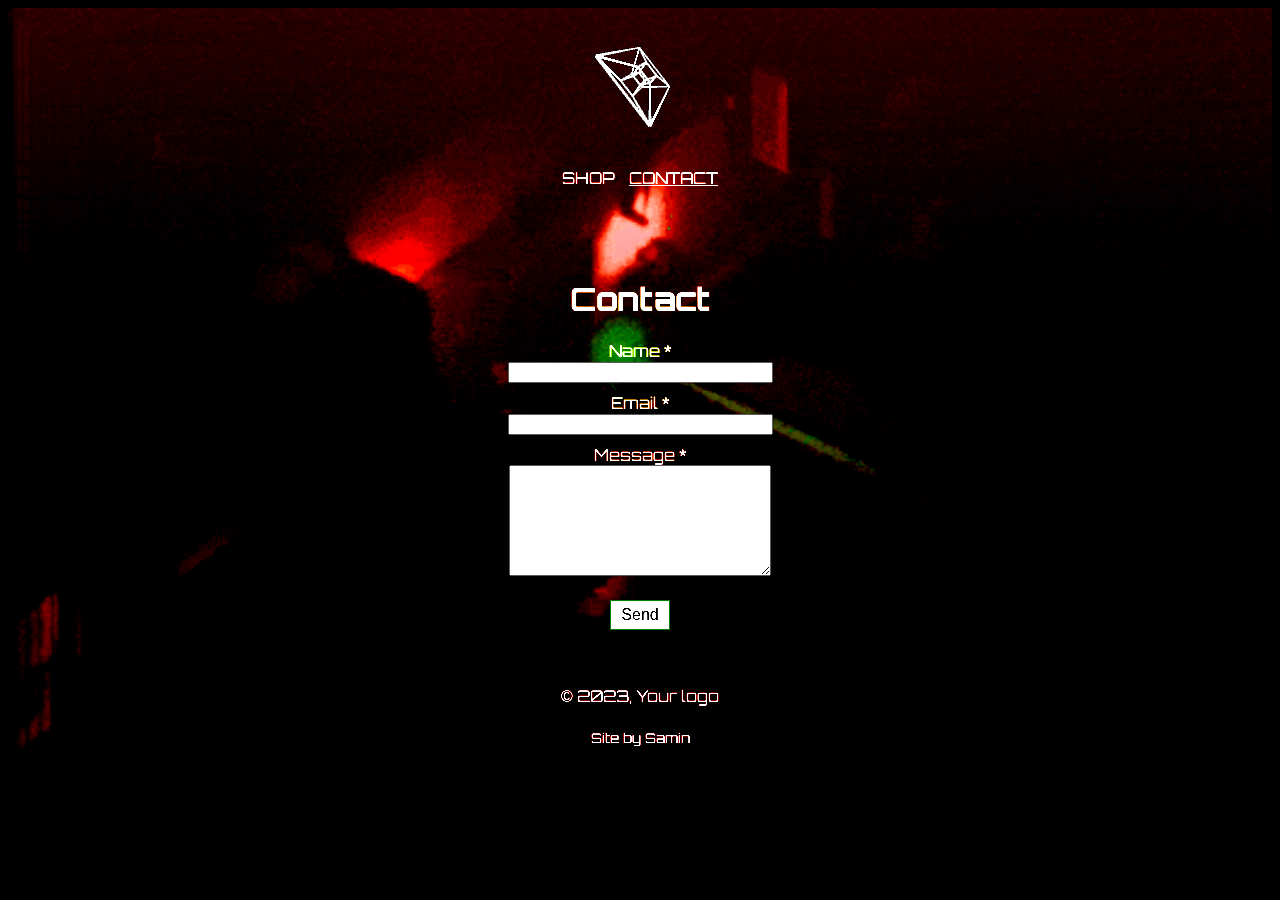
<file: contact.html>
<!DOCTYPE html>
<html lang="en">
  <head>
    <meta charset="UTF-8" />
    <meta http-equiv="X-UA-Compatible" content="IE=edge" />
    <meta name="viewport" content="width=device-width, initial-scale=1.0" />
    <title>Merch-store</title>
    <link rel="stylesheet" href="style.css" />
    <link rel="preconnect" href="https://fonts.googleapis.com" />
    <link rel="preconnect" href="https://fonts.gstatic.com" crossorigin />
    <link
      href="https://fonts.googleapis.com/css2?family=Orbitron:wght@400;500;600;700;800;900&display=swap"
      rel="stylesheet"
    />
  </head>
  <body>
    <div class="head-main">
      <a href="main.html"
        ><img class="logo" src="media/logo.gif" alt="logo"
      /></a>
      <div class="menu">
        <a href="main.html">SHOP</a>
        <a href="contact.html" class="active">CONTACT</a>
      </div>
      <div>
        <h1 class="products">Contact</h1>

        <div class="contact-form">
          <form id="contact_form" action="#">
            <div class="row">
              <label for="name">Name *</label><br />
              <input
                id="name"
                class="input"
                name="name"
                type="text"
                value=""
                size="30"
                required
              /><br />
            </div>
            <div class="row">
              <label for="email">Email *</label><br />
              <input
                id="email"
                class="input"
                name="email"
                type="email"
                value=""
                size="30"
                required
              /><br />
            </div>
            <div class="row">
              <label for="message">Message *</label><br />
              <textarea
                id="message"
                class="input"
                name="message"
                rows="7"
                cols="30"
                required
              ></textarea
              ><br />
            </div>
            <div class="button">
              <button>Send</button>
            </div>
          </form>
        </div>

        <div class="license">
          <p>© 2023, Your logo</p>
        </div>
        <footer class="credits">
          <a href="https://github.com/samxn"><small>Site by Samin</small></a>
        </footer>
      </div>
    </div>

    <script>
      window.onload = function () {
        window.setTimeout(fadeIn, 700); //.7 seconds
      };

      function fadeIn() {
        document.getElementById("items").style.opacity = "1";
      }
    </script>
  </body>
</html>
</file>
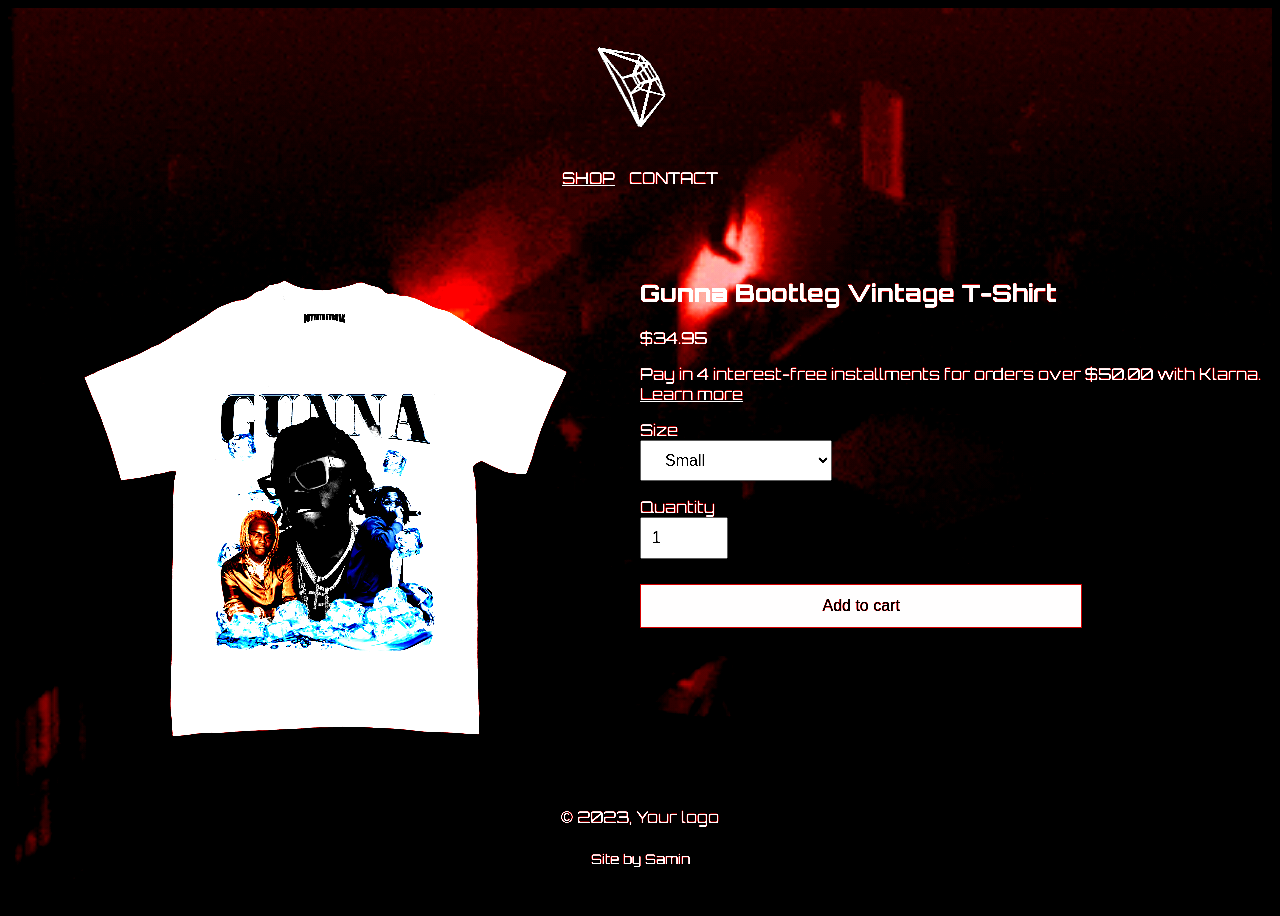
<file: item1.html>
<!DOCTYPE html>
<html lang="en">
  <head>
    <meta charset="UTF-8" />
    <meta http-equiv="X-UA-Compatible" content="IE=edge" />
    <meta name="viewport" content="width=device-width, initial-scale=1.0" />
    <title>Merch-store</title>
    <link rel="stylesheet" href="style.css" />
    <link rel="preconnect" href="https://fonts.googleapis.com" />
    <link rel="preconnect" href="https://fonts.gstatic.com" crossorigin />
    <link
      href="https://fonts.googleapis.com/css2?family=Orbitron:wght@400;500;600;700;800;900&display=swap"
      rel="stylesheet"
    />
  </head>
  <body>
    <div class="head-main">
      <a href="main.html"
        ><img class="logo" src="media/logo.gif" alt="logo"
      /></a>
      <div class="menu">
        <a href="main.html" class="active">SHOP</a>
        <a href="contact.html">CONTACT</a>
      </div>
      <div>
        <div class="buy" id="items">
          <div>
            <img src="media/product1.png" alt="product1" />
          </div>

          <div>
            <h2>Gunna Bootleg Vintage T-Shirt</h2>
            <p>$34.95</p>
            <p>
              Pay in 4 interest-free installments for orders over $50.00 with
              Klarna. <br /><a href="#" class="learn-more-link"> Learn more</a>
            </p>
            <p class="no-margin-bottom">Size</p>
            <select>
              <option value="small" selected="selected">Small</option>

              <option value="medium">Medium</option>

              <option value="large">Large</option>

              <option value="x-large">X-Large - Sold out</option>
            </select>
            <p class="no-margin-bottom">Quantity</p>
            <input
              class="quantity"
              type="number"
              id="quantity"
              name="quantity"
              min="1"
              max="100"
              value="1"
            />
            <br />
            <button class="to-cart">Add to cart</button>
          </div>
        </div>
      </div>
      <div class="license">
        <p>© 2023, Your logo</p>
      </div>
      <footer class="credits">
        <a href="https://github.com/samxn"><small>Site by Samin</small></a>
      </footer>
    </div>

    <script>
      window.onload = function () {
        window.setTimeout(fadeIn, 700); //.7 seconds
      };

      function fadeIn() {
        document.getElementById("items").style.opacity = "1";
      }
    </script>
  </body>
</html>
</file>
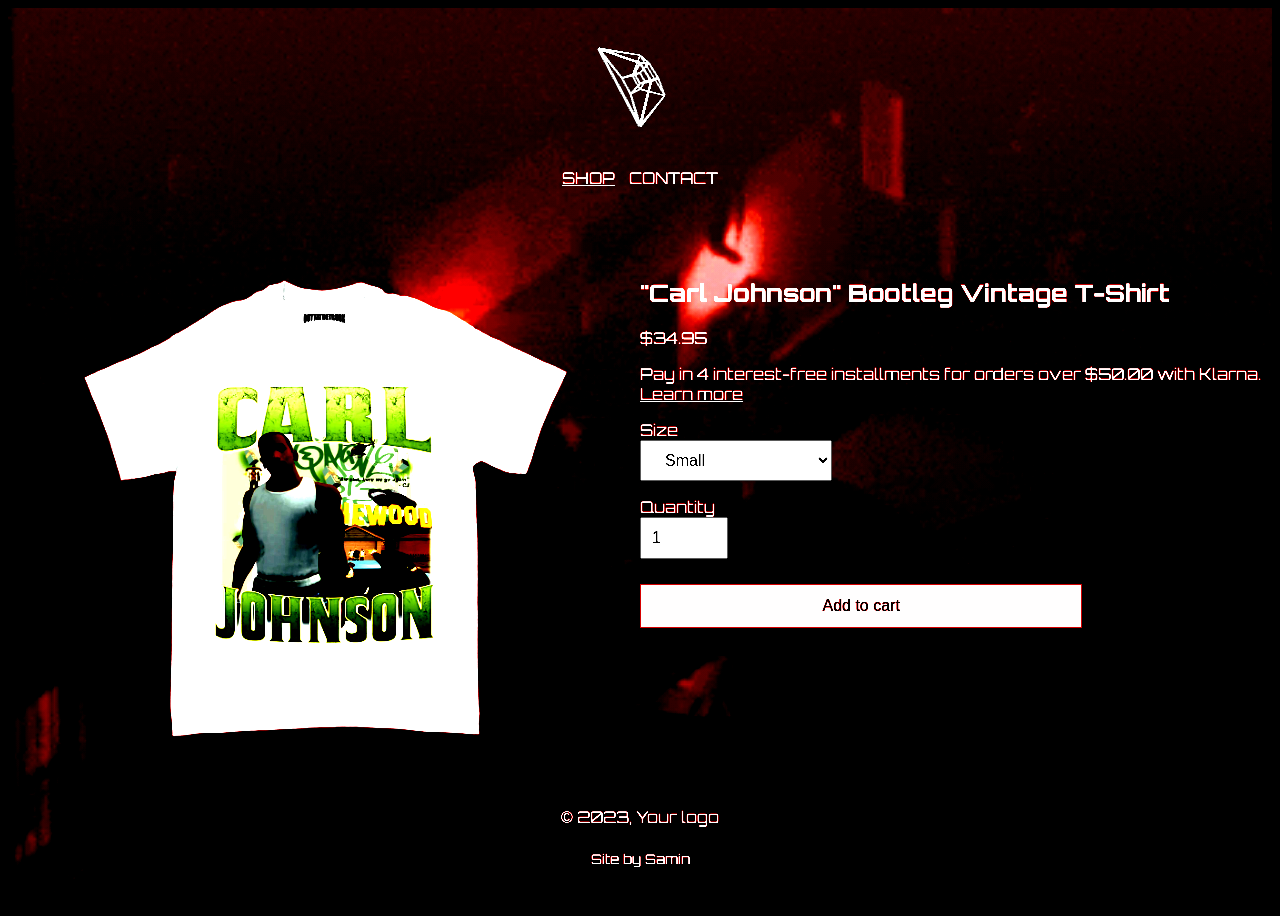
<file: item2.html>
<!DOCTYPE html>
<html lang="en">
  <head>
    <meta charset="UTF-8" />
    <meta http-equiv="X-UA-Compatible" content="IE=edge" />
    <meta name="viewport" content="width=device-width, initial-scale=1.0" />
    <title>Merch-store</title>
    <link rel="stylesheet" href="style.css" />
    <link rel="preconnect" href="https://fonts.googleapis.com" />
    <link rel="preconnect" href="https://fonts.gstatic.com" crossorigin />
    <link
      href="https://fonts.googleapis.com/css2?family=Orbitron:wght@400;500;600;700;800;900&display=swap"
      rel="stylesheet"
    />
  </head>
  <body>
    <div class="head-main">
      <a href="main.html"
        ><img class="logo" src="media/logo.gif" alt="logo"
      /></a>
      <div class="menu">
        <a href="main.html" class="active">SHOP</a>
        <a href="contact.html">CONTACT</a>
      </div>
      <div>
        <div class="buy" id="items">
          <div>
            <img src="media/product2.png" alt="product1" />
          </div>

          <div>
            <h2>"Carl Johnson" Bootleg Vintage T-Shirt</h2>
            <p>$34.95</p>
            <p>
              Pay in 4 interest-free installments for orders over $50.00 with
              Klarna. <br /><a href="#" class="learn-more-link"> Learn more</a>
            </p>
            <p class="no-margin-bottom">Size</p>
            <select>
              <option value="small" selected="selected">Small</option>

              <option value="medium">Medium</option>

              <option value="large">Large</option>

              <option value="x-large">X-Large - Sold out</option>
            </select>
            <p class="no-margin-bottom">Quantity</p>
            <input
              class="quantity"
              type="number"
              id="quantity"
              name="quantity"
              min="1"
              max="100"
              value="1"
            />
            <br />
            <button class="to-cart">Add to cart</button>
          </div>
        </div>
      </div>
      <div class="license">
        <p>© 2023, Your logo</p>
      </div>
      <footer class="credits">
        <a href="https://github.com/samxn"><small>Site by Samin</small></a>
      </footer>
    </div>

    <script>
      window.onload = function () {
        window.setTimeout(fadeIn, 700); //.7 seconds
      };

      function fadeIn() {
        document.getElementById("items").style.opacity = "1";
      }
    </script>
  </body>
</html>
</file>
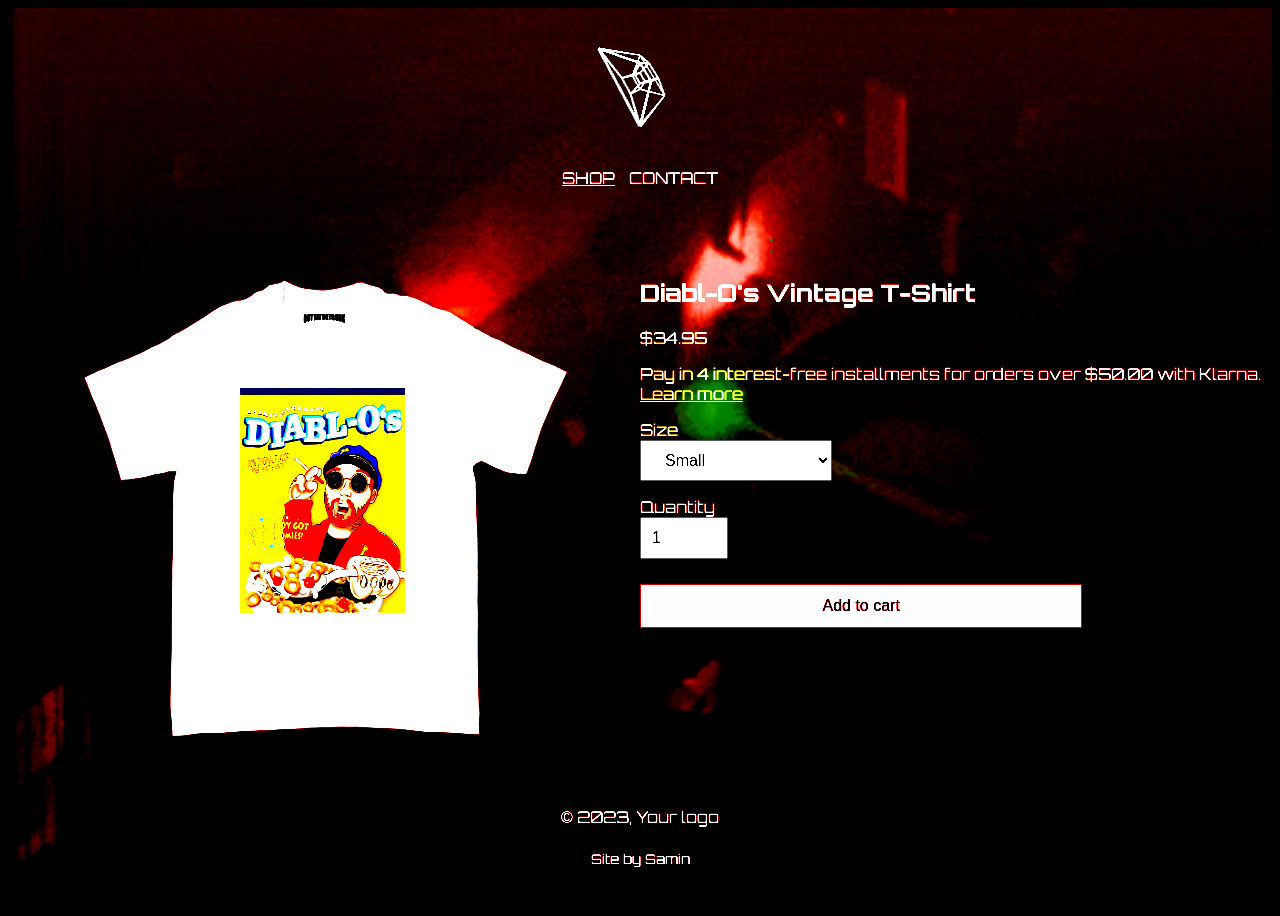
<file: item3.html>
<!DOCTYPE html>
<html lang="en">
  <head>
    <meta charset="UTF-8" />
    <meta http-equiv="X-UA-Compatible" content="IE=edge" />
    <meta name="viewport" content="width=device-width, initial-scale=1.0" />
    <title>Merch-store</title>
    <link rel="stylesheet" href="style.css" />
    <link rel="preconnect" href="https://fonts.googleapis.com" />
    <link rel="preconnect" href="https://fonts.gstatic.com" crossorigin />
    <link
      href="https://fonts.googleapis.com/css2?family=Orbitron:wght@400;500;600;700;800;900&display=swap"
      rel="stylesheet"
    />
  </head>
  <body>
    <div class="head-main">
      <a href="main.html"
        ><img class="logo" src="media/logo.gif" alt="logo"
      /></a>
      <div class="menu">
        <a href="main.html" class="active">SHOP</a>
        <a href="contact.html">CONTACT</a>
      </div>
      <div>
        <div class="buy" id="items">
          <div>
            <img src="media/product3.png" alt="product1" />
          </div>

          <div>
            <h2>Diabl-O's Vintage T-Shirt</h2>
            <p>$34.95</p>
            <p>
              Pay in 4 interest-free installments for orders over $50.00 with
              Klarna. <br /><a href="#" class="learn-more-link"> Learn more</a>
            </p>
            <p class="no-margin-bottom">Size</p>
            <select>
              <option value="small" selected="selected">Small</option>

              <option value="medium">Medium</option>

              <option value="large">Large</option>

              <option value="x-large">X-Large - Sold out</option>
            </select>
            <p class="no-margin-bottom">Quantity</p>
            <input
              class="quantity"
              type="number"
              id="quantity"
              name="quantity"
              min="1"
              max="100"
              value="1"
            />
            <br />
            <button class="to-cart">Add to cart</button>
          </div>
        </div>
      </div>
      <div class="license">
        <p>© 2023, Your logo</p>
      </div>
      <footer class="credits">
        <a href="https://github.com/samxn"><small>Site by Samin</small></a>
      </footer>
    </div>

    <script>
      window.onload = function () {
        window.setTimeout(fadeIn, 700); //.7 seconds
      };

      function fadeIn() {
        document.getElementById("items").style.opacity = "1";
      }
    </script>
  </body>
</html>
</file>
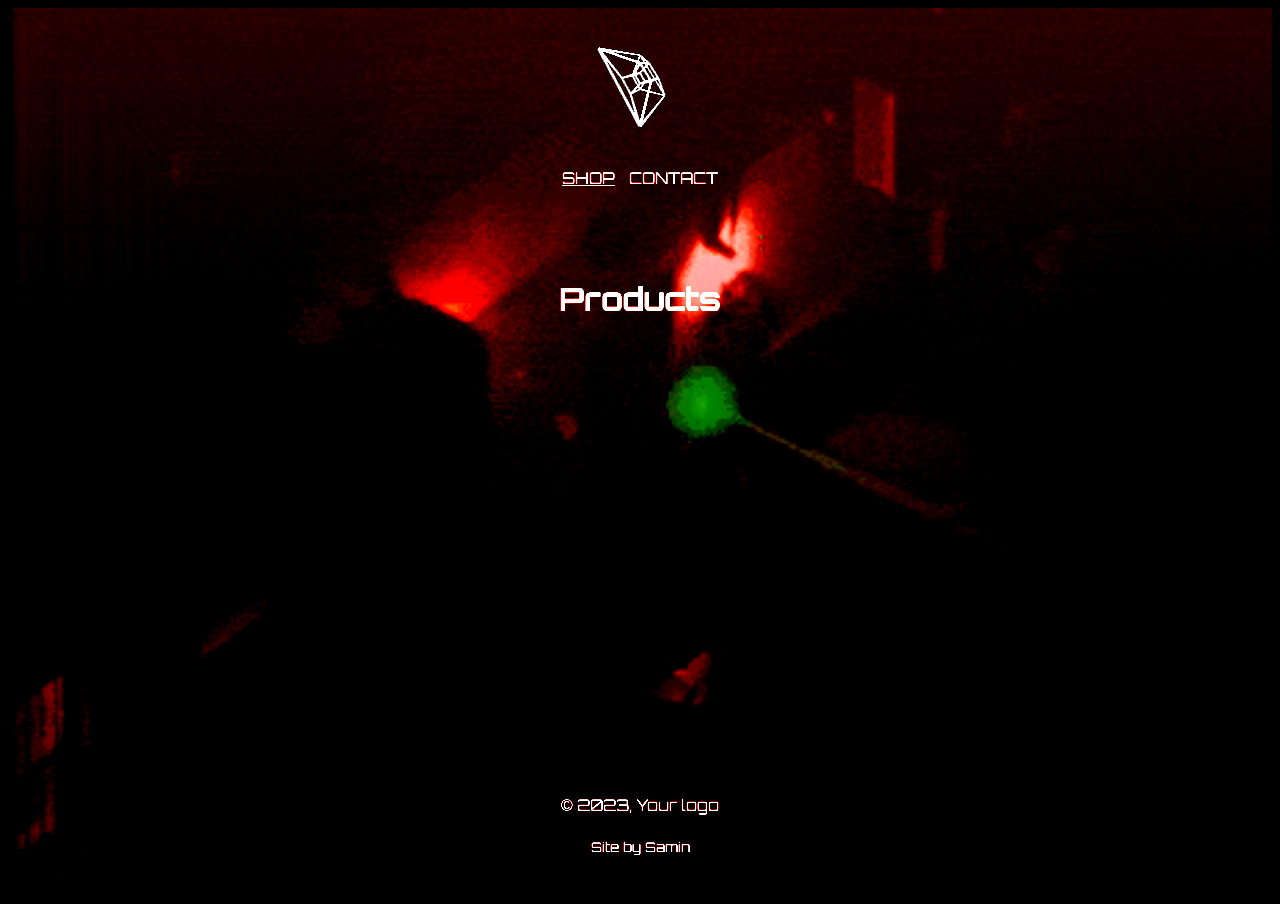
<file: main.html>
<!DOCTYPE html>
<html lang="en">
  <head>
    <meta charset="UTF-8" />
    <meta http-equiv="X-UA-Compatible" content="IE=edge" />
    <meta name="viewport" content="width=device-width, initial-scale=1.0" />
    <title>Merch-store</title>
    <link rel="stylesheet" href="style.css" />
    <link rel="preconnect" href="https://fonts.googleapis.com" />
    <link rel="preconnect" href="https://fonts.gstatic.com" crossorigin />
    <link
      href="https://fonts.googleapis.com/css2?family=Orbitron:wght@400;500;600;700;800;900&display=swap"
      rel="stylesheet"
    />
  </head>
  <body>
    <div class="head-main">
      <a href="#"><img class="logo" src="media/logo.gif" alt="logo" /></a>
      <div class="menu">
        <a href="main.html" class="active">SHOP</a>
        <a href="contact.html">CONTACT</a>
      </div>
      <div>
        <h1 class="products">Products</h1>
        <div class="items" id="items">
          <div>
            <a href="#">
              <img src="media/product1.png" alt="product1" class="product-img"
            /></a>
            <a href="#" class="product-link">
              <p>Gunna Bootleg Vintage T-Shirt</p></a
            >
            <p>$34.95</p>
          </div>

          <div>
            <a href="#">
              <img src="media/product2.png" alt="product2" class="product-img"
            /></a>
            <a href="#" class="product-link">
              <p>"Carl Johnson" Bootleg Vintage T-Shirt</p></a
            >
            <p>$34.95</p>
          </div>

          <div>
            <a href="#">
              <img src="media/product3.png" alt="product3" class="product-img"
            /></a>
            <a href="#" class="product-link">
              <p>Mac Miller Crazy Hair Tee</p></a
            >
            <p>$34.95</p>
          </div>
        </div>
      </div>
      <div class="license">
        <p>© 2023, Your logo</p>
      </div>
      <footer class="credits">
        <a href="https://github.com/samxn"><small>Site by Samin</small></a>
      </footer>
    </div>

    <script>
      window.onload = function () {
        window.setTimeout(fadeIn, 700); //.7 seconds
      };

      function fadeIn() {
        document.getElementById("items").style.opacity = "1";
      }
    </script>
  </body>
</html>
</file>
<file: style.css>
body {
  font-family: "Orbitron", sans-serif;
  background-color: black;
}
button {
  color: black;
  padding: 5px 10px;
  font-size: 16px;
  cursor: pointer;
  border: 1px solid green;
}
button:hover {
  background-color: green;
  border: 1px solid black;
}
select {
  padding: 10px 20px;
  font-size: 16px;
}
.to-cart {
  margin-top: 25px;
  width: 70%;
  padding-top: 12px;
  padding-bottom: 12px;
  background-color: rgb(219, 159, 159);
  border: 1px solid #951f1c;
  color: #080808;
  transition: all 0.2s ease-in-out;
}
.to-cart:hover {
  color: black;
  background-color: rgb(153, 106, 106);
  border: 1px solid brown;
}
.quantity {
  padding: 10px;
  font-size: 16px;
}
.no-margin-bottom {
  margin-bottom: 0px;
}
.button {
  padding-top: 10px;
}
.row {
  padding-bottom: 10px;
}
.head {
  background-image: linear-gradient(
      rgba(230, 30, 30, 0.4),
      rgba(59, 3, 3, 0.699)
    ),
    url("media/sniper.gif");
  filter: contrast(5);
  background-repeat: no-repeat;
  background-size: cover;
  text-align: center;
  padding: 300px 0;
  color: white;
}
.head a {
  text-decoration: none;
  color: white;
  letter-spacing: 4px;
  filter: blur(0.5px);
  transition: all 0.4s ease-in-out;
}
.head a:hover {
  color: rgb(190, 190, 190);
  filter: blur(1px);
}
.appear {
  opacity: 0;
  transition: 1s opacity;
}
.head-main {
  background-image: linear-gradient(
      rgba(230, 30, 30, 0.4),
      rgba(102, 6, 6, 0.6)
    ),
    url("media/beam.gif");
  filter: contrast(4);
  background-repeat: no-repeat;
  background-size: cover;

  padding: 20px 0;
  color: white;
}
.logo {
  display: block;
  margin: 0 auto;
  padding-bottom: 40px;
}
.menu {
  text-align: center;
  padding-bottom: 70px !important;
}
.menu a {
  text-decoration: none;
  color: white;
  padding: 0 5px 0 5px;
}
.active {
  text-decoration: underline !important;
}
.menu a:hover {
  filter: blur(1px);
  text-decoration: underline !important;
}
.contact-form {
  text-align: center;
}

.products {
  text-align: center;
}
.buy {
  display: grid;
  grid-template-columns: 1fr 1fr;
}
.buy img {
  display: block;
  margin: 0 auto;
  overflow: hidden;
  filter: contrast(100%) !important;
  width: 500px;
}
.items {
  opacity: 0;
  transition: 3s opacity;
  text-align: center;
  display: grid;
  grid-template-columns: 1fr 1fr 1fr;
}
.product-img {
  filter: contrast(100%) !important;
  width: 300px;
  padding: 5px 70px 5px 70px;
}
.product-img:hover {
  opacity: 0.5;
}
.learn-more-link {
  color: white;

  transition: all 0.4s ease-in-out;
}
.learn-more-link:hover {
  filter: blur(1px);
  color: white;
}
.product-link {
  color: white;
  text-decoration: none;
}
.product-link:hover {
  text-decoration: underline;
}
.license {
  text-align: center;
  padding-top: 40px;
}
.credits {
  padding-top: 5px;
  padding-bottom: 20px;
  text-align: center;
}
.credits a {
  color: white;
  text-decoration: none;
}
.credits a:hover {
  text-decoration: underline;
}

@media (max-width: 960px) {
  .items {
    grid-template-columns: 1fr;
  }
  .buy {
    grid-template-columns: 1fr;
    text-align: center;
  }
  .buy img {
    width: 300px;
  }
}
</file>
